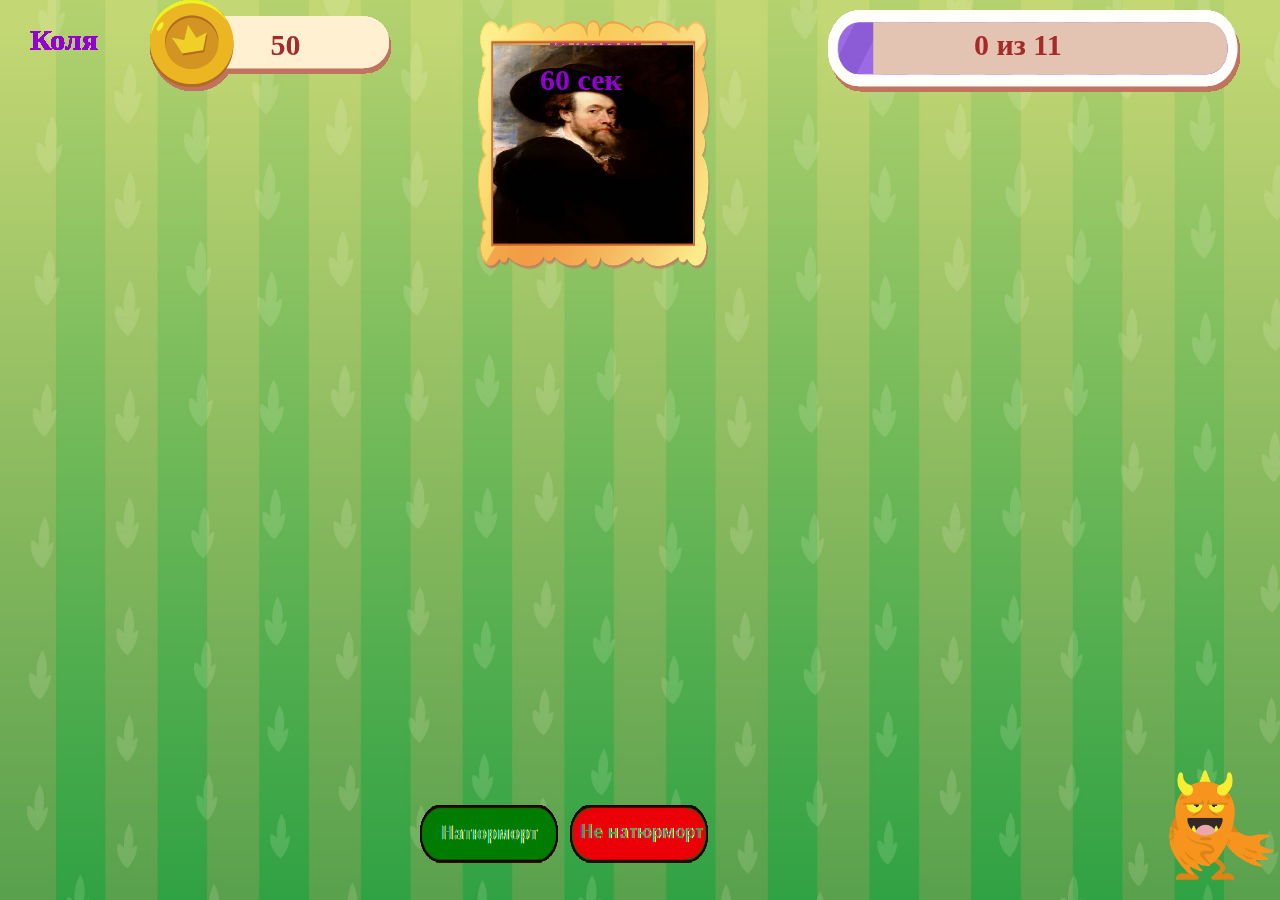
<file: index.html>
<!doctype html>
<html lang="en">
<head>
    <!-- Required meta tags -->
    <meta charset="utf-8">
    <meta name="viewport" content="width=device-width,height=device-height, initial-scale=1, shrink-to-fit=no">
    <link rel="stylesheet" href="https://stackpath.bootstrapcdn.com/bootstrap/4.3.1/css/bootstrap.min.css" integrity="sha384-ggOyR0iXCbMQv3Xipma34MD+dH/1fQ784/j6cY/iJTQUOhcWr7x9JvoRxT2MZw1T" crossorigin="anonymous">
    <link rel="stylesheet" href="./css/main.css">
    <title>Задание 1</title>
</head>
<body>
            <canvas class="mainContent__canvZ1 w-100 h-100" id="mainCanvasZ1">
            </canvas>
            <canvas class="mainContent__canvZ2 w-100 h-100" id="mainCanvasZ2">
            </canvas>
            <canvas class="mainContent__canvZ3 w-100 h-100" id="mainCanvasZ3">
            </canvas>

</body>
    <script src="https://code.jquery.com/jquery-3.3.1.slim.min.js" integrity="sha384-q8i/X+965DzO0rT7abK41JStQIAqVgRVzpbzo5smXKp4YfRvH+8abtTE1Pi6jizo" crossorigin="anonymous"></script>
    <script src="https://cdnjs.cloudflare.com/ajax/libs/popper.js/1.14.7/umd/popper.min.js" integrity="sha384-UO2eT0CpHqdSJQ6hJty5KVphtPhzWj9WO1clHTMGa3JDZwrnQq4sF86dIHNDz0W1" crossorigin="anonymous"></script>
    <script src="https://stackpath.bootstrapcdn.com/bootstrap/4.3.1/js/bootstrap.min.js" integrity="sha384-JjSmVgyd0p3pXB1rRibZUAYoIIy6OrQ6VrjIEaFf/nJGzIxFDsf4x0xIM+B07jRM" crossorigin="anonymous"></script>
    <script src="./scripts/main.js"></script>
</html>
</file>
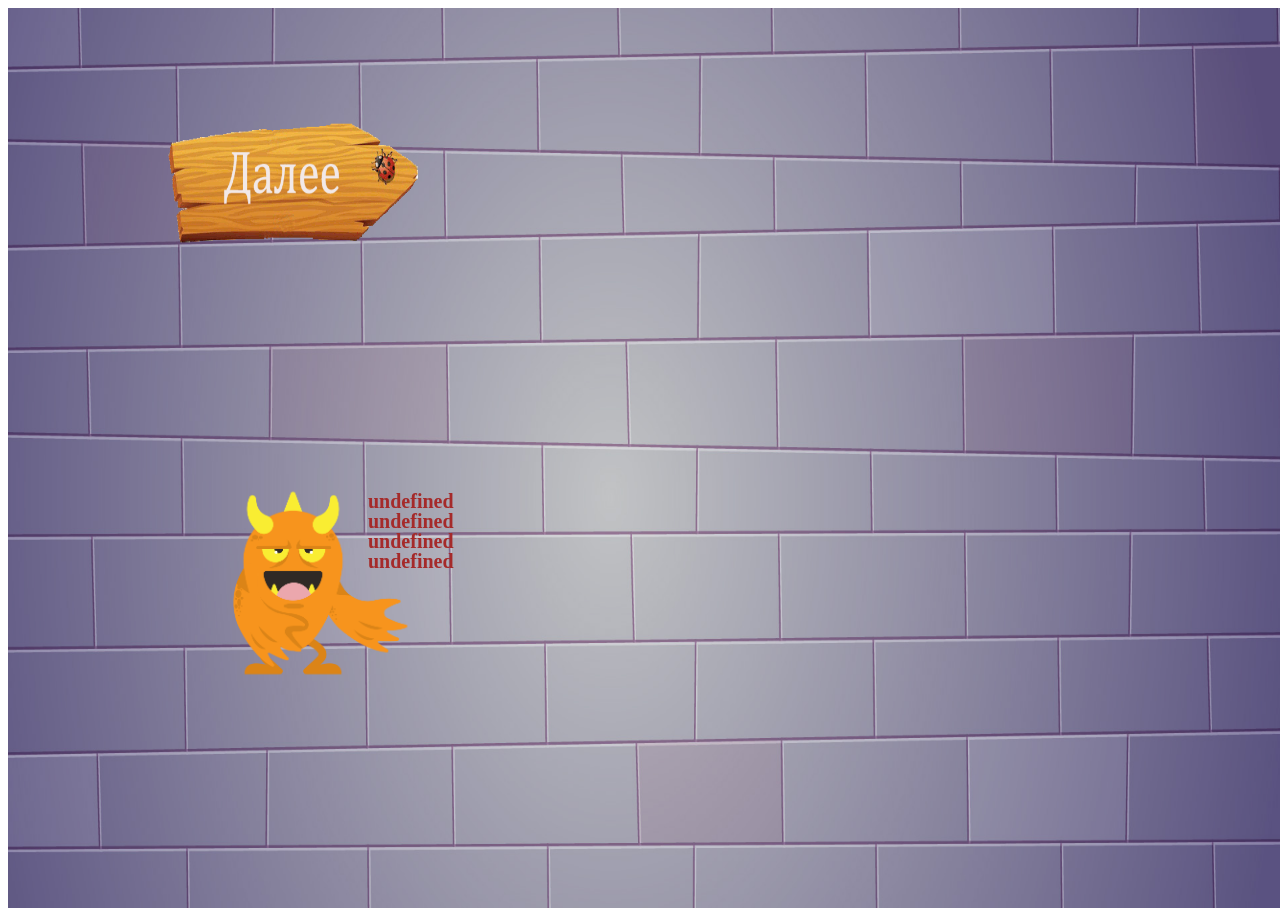
<file: score.html>
<!DOCTYPE html>
<html lang="en">
<head>
    <meta charset="UTF-8">
    <title>Результат испытания</title>
    <link rel="stylesheet" href="./css/main.css">

</head>
<body>
<canvas class="mainContent__canvZ1 w-100 h-100" id="mainCanvasZ1">
</canvas>

</body>

<script>
    var mainCanvasZ1 = document.getElementById("mainCanvasZ1");
    let width = 250;
    let height = 250;
    let sizeX = 2085;
    let sizeY = 2084;

    mainCanvasZ1.width = window.innerWidth;
    mainCanvasZ1.height = window.innerHeight;
    var mainContextZ1 = mainCanvasZ1.getContext("2d");
    let imgNextBtn =new Image(this.sizeX,this.sizeY);
    imgNextBtn.src = './images/elements/next.gif';



    let imgGoblinBg =new Image(this.sizeX,this.sizeY);
    imgGoblinBg.src = "./images/bg/bg-2.jpg";
    imgGoblinBg.onload =onLoad;
    let imgGoblin =new Image(this.sizeX,this.sizeY);
    let text ='';
    imgGoblin.src='./images/elements/goblin/04.png';
    if (sessionStorage['result'] == 'win'){
        text = ['Ты справился с заданием гоблина, и ему ничего не остается,',
                'как пропустить тебя к следующим испытаниям. «Но не радуйся слишком рано,',
                '- злобно шипит Гоблин тебя в след, - мы с тобой ещё встретимся,',
                'и тогда посмотрим, кто кого!`'];

    }
    if (sessionStorage['result'] == 'loose'){
        text = ['Увы, ты не справился с заданием гоблина.',
                'Но внезапно в его холодное, злобное сердце закралась доброта:',
                'Гоблин соглашается пропустить тебя. «Но смотри, - ворчит он,',
                '- не разочаруй меня: со следующими заданиями ты должен совладать гораздо лучше.»'];

    }

function onLoad(){
    mainContextZ1.drawImage(imgGoblinBg,0,0,mainCanvasZ1.width,mainCanvasZ1.height);
    mainContextZ1.drawImage(imgNextBtn,mainCanvasZ1.width/8,mainCanvasZ1.height/8,width,height/2);
    mainContextZ1.drawImage(imgGoblin,mainCanvasZ1.width/8,mainCanvasZ1.height/2,width,height);

    mainContextZ1.fillStyle = "Brown";
    mainContextZ1.font = "bold 20px Comic Sans MS";
    mainContextZ1.fillText(text[0],mainCanvasZ1.width/8+200,mainCanvasZ1.height/2+50);
    mainContextZ1.fillText(text[1],mainCanvasZ1.width/8+200,mainCanvasZ1.height/2+70);
    mainContextZ1.fillText(text[2],mainCanvasZ1.width/8+200,mainCanvasZ1.height/2+90);
    mainContextZ1.fillText(text[3],mainCanvasZ1.width/8+200,mainCanvasZ1.height/2+110);


}



    //alert(sessionStorage['result']);

</script>

</html>
</file>
<file: css/main.css>
.mainContent__canvZ1{
    position:absolute;
    z-index: 1;
}
.mainContent__canvZ2{
    position:absolute;
    z-index: 3;
}
.mainContent__canvZ3{
    position:absolute;
    z-index: 2;
}

.mainContent{
}
</file>
